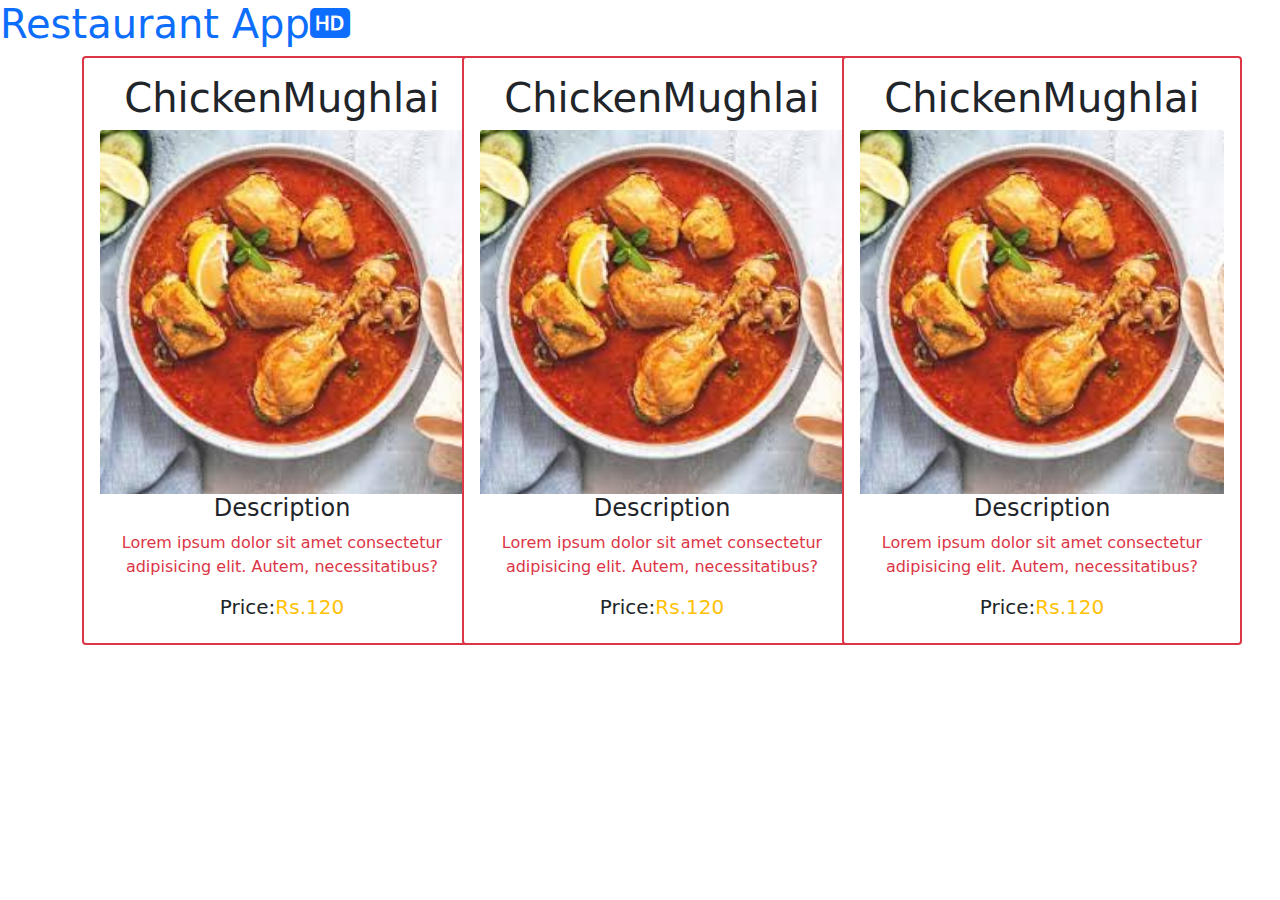
<file: index.html>
<!DOCTYPE html>
<html lang="en">

<head>
    <meta charset="UTF-8">
    <meta name="viewport" content="width=device-width, initial-scale=1.0">
    <link rel="stylesheet" href="./css/bootstrap.css" />
    <link rel="stylesheet" href="./style.css" />
    <link rel="stylesheet" href="https://cdn.jsdelivr.net/npm/bootstrap-icons@1.11.3/font/bootstrap-icons.min.css">
    <title>Document</title>
</head>

<body>
    <h1 class="text-primary">Restaurant App<span><i class="bi bi-badge-hd-fill"></i></span></h1>


    <!-- <div class="container">
        <div class="row">
            <div class="col-xxl-4">
                <p>Lorem, ipsum dolor sit amet consectetur adipisicing elit. Expedita, aut.</p>
            </div>
            <div class="col-xxl-4">
                <p>Lorem, ipsum dolor sit amet consectetur adipisicing elit. Expedita, aut.</p>

            </div>
            <div class="col-xxl-4">
                <p>Lorem, ipsum dolor sit amet consectetur adipisicing elit. Expedita, aut.</p>

            </div>





        </div>

    

    </div> -->

    <div class="container">
        <!-- <div style="display: flex; justify-content: center; align-items: center;"> -->
<div class="row">
    <div class="col-md-4" style="gap: 20px;">
             
    <div class="card text-center border-2 border-danger" style=" height: auto; width: 400px; ">
        <div class="card-body">
            <h1 class="card-title">ChickenMughlai</h1>
            <img src="./images/chicken.jpeg" alt="chicken" class="card-img-top" />
            <h4>Description</h4>
            <p class="text-danger">Lorem ipsum dolor sit amet consectetur adipisicing elit. Autem, necessitatibus?</p>
            <h5>Price:<span class="text-warning">Rs.120</span></h5>


        </div>


    </div>

    </div>

    <div class="col-md-4" style="gap: 20px;">
             
        <div class="card text-center border-2 border-danger" style=" height: auto; width: 400px; ">
            <div class="card-body">
                <h1 class="card-title">ChickenMughlai</h1>
                <img src="./images/chicken.jpeg" alt="chicken" class="card-img-top" />
                <h4>Description</h4>
                <p class="text-danger">Lorem ipsum dolor sit amet consectetur adipisicing elit. Autem, necessitatibus?</p>
                <h5>Price:<span class="text-warning">Rs.120</span></h5>
    
    
            </div>
    
    
        </div>
    
        </div>

        <div class="col-md-4" style="gap: 20px;">
             
            <div class="card text-center border-2 border-danger" style=" height: auto; width: 400px; ">
                <div class="card-body">
                    <h1 class="card-title">ChickenMughlai</h1>
                    <img src="./images/chicken.jpeg" alt="chicken" class="card-img-top" />
                    <h4>Description</h4>
                    <p class="text-danger">Lorem ipsum dolor sit amet consectetur adipisicing elit. Autem, necessitatibus?</p>
                    <h5>Price:<span class="text-warning">Rs.120</span></h5>
        
        
                </div>
        
        
            </div>
        
            </div>

</div>
 
<!-- </div> -->

    </div>

    <script src="https://cdn.jsdelivr.net/npm/@popperjs/core@2.9.2/dist/umd/popper.min.js"
        integrity="sha384-IQsoLXl5PILFhosVNubq5LC7Qb9DXgDA9i+tQ8Zj3iwWAwPtgFTxbJ8NT4GN1R8p"
        crossorigin="anonymous"></script>

    </script>
    <script src="./js/bootstrap.js"></script>
</body>

</html>
</file>
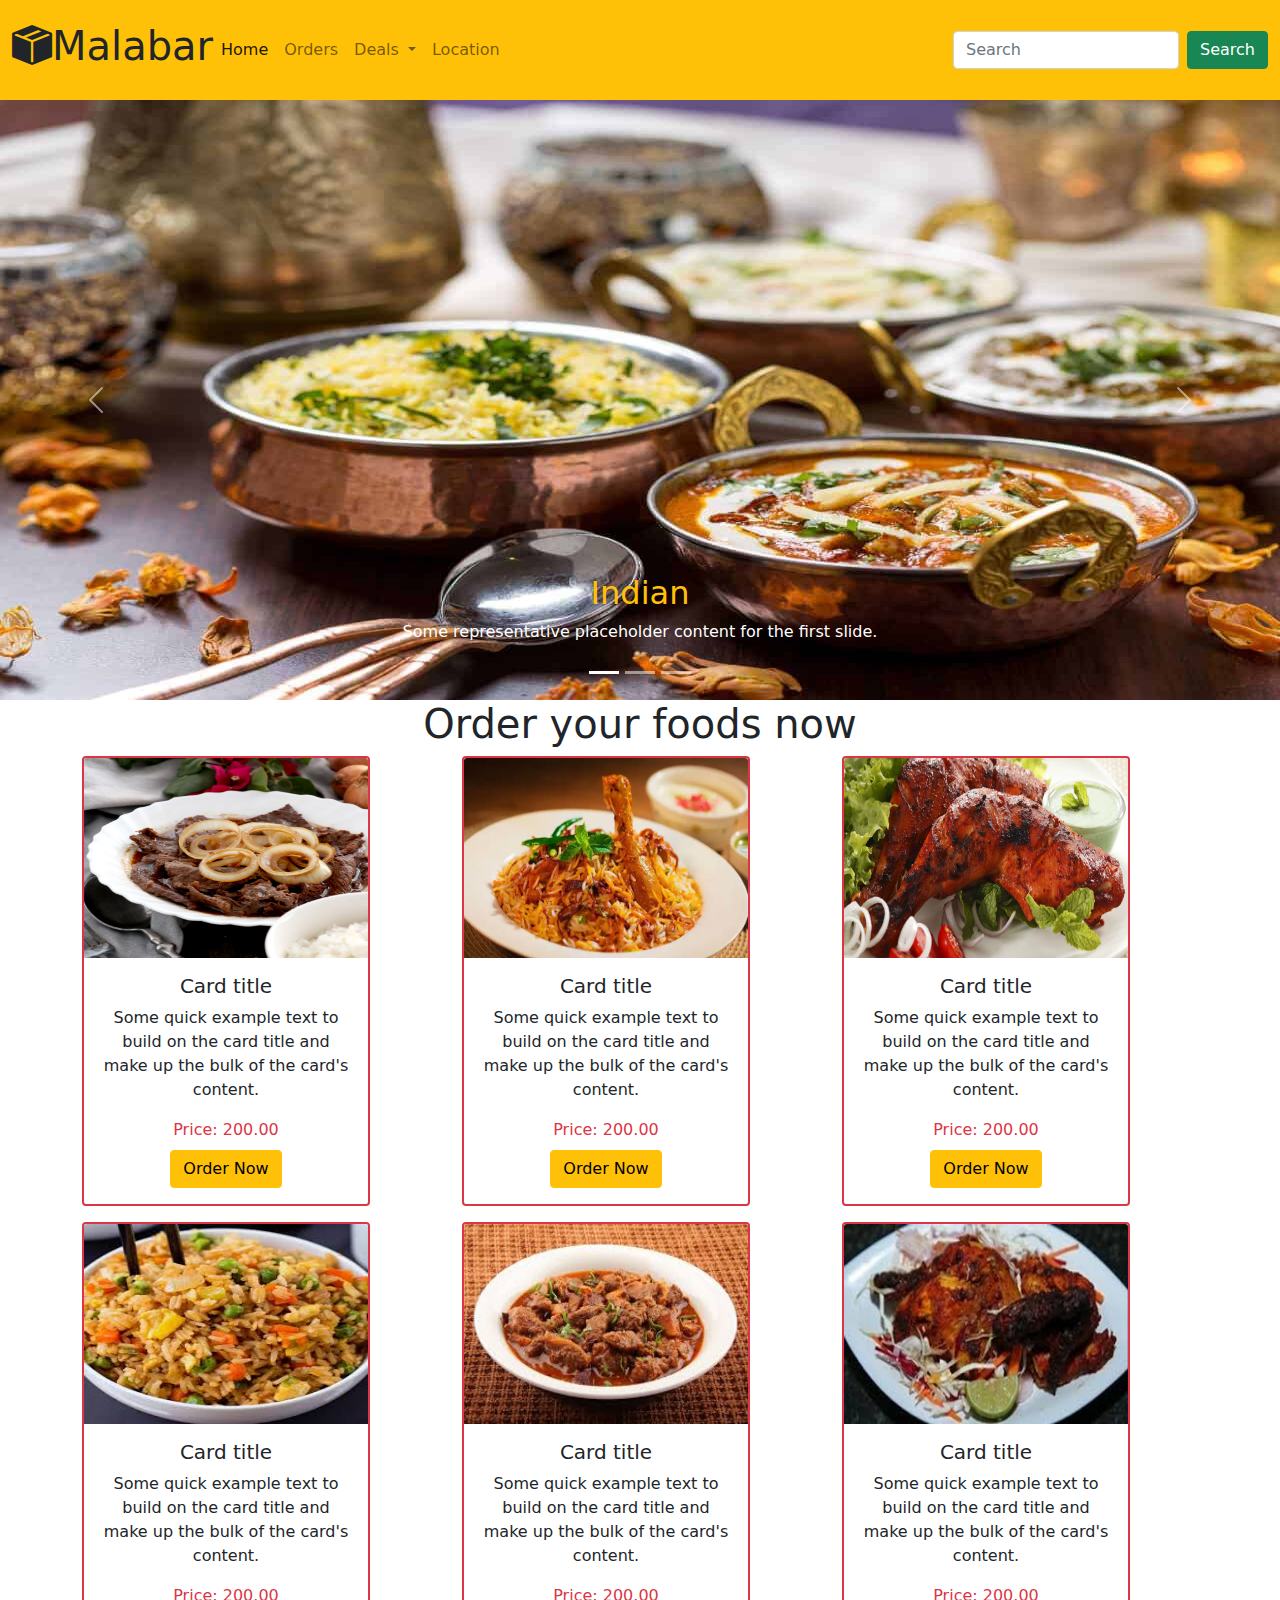
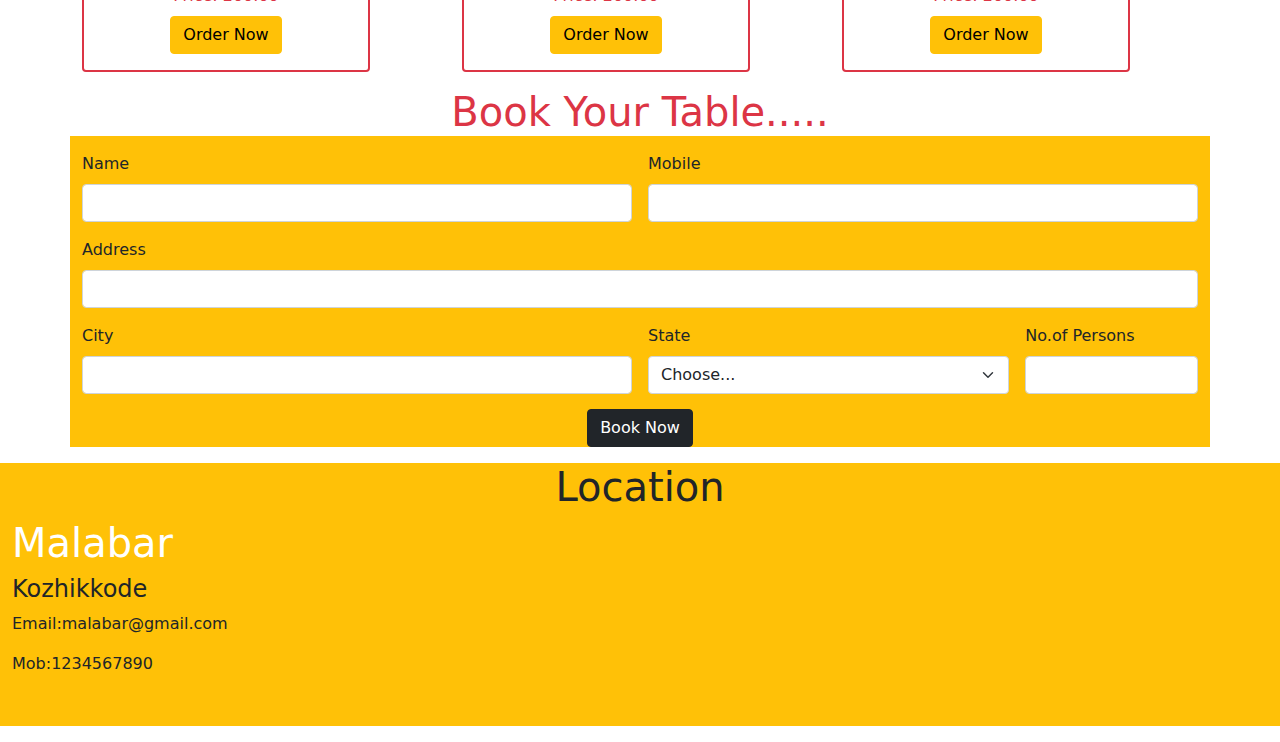
<file: restaurant.html>
<!DOCTYPE html>
<html lang="en">

<head>
    <meta charset="UTF-8">
    <meta name="viewport" content="width=device-width, initial-scale=1.0">
    <link rel="stylesheet" href="./css/bootstrap.css" />
    <link rel="stylesheet" href="https://cdn.jsdelivr.net/npm/bootstrap-icons@1.11.3/font/bootstrap-icons.min.css">
    <link rel="stylesheet" href="./restaurant.css" />

    <title>My Restaurant App</title>
</head>

<body>
    <nav class="navbar navbar-expand-lg navbar-light bg-warning" style="height: 100px;">
        <div class="container-fluid">
            <h1><span><i class="bi bi-box-seam-fill"></i></span>Malabar</h1>
            <button class="navbar-toggler" type="button" data-bs-toggle="collapse"
                data-bs-target="#navbarSupportedContent" aria-controls="navbarSupportedContent" aria-expanded="false"
                aria-label="Toggle navigation">
                <span class="navbar-toggler-icon"></span>
            </button>
            <div class="collapse navbar-collapse" id="navbarSupportedContent">
                <ul class="navbar-nav me-auto mb-2 mb-lg-0">
                    <li class="nav-item">
                        <a class="nav-link active" aria-current="page" href="#">Home</a>
                    </li>
                    <li class="nav-item">
                        <a class="nav-link" href="#order">Orders</a>
                    </li>
                    <li class="nav-item dropdown">
                        <a class="nav-link dropdown-toggle" href="#" id="navbarDropdown" role="button"
                            data-bs-toggle="dropdown" aria-expanded="false">
                            Deals
                        </a>
                        <ul class="dropdown-menu" aria-labelledby="navbarDropdown">
                            <li><a class="dropdown-item" href="#">Action</a></li>
                            <li><a class="dropdown-item" href="#">Another action</a></li>
                            <li>
                                <hr class="dropdown-divider">
                            </li>
                            <li><a class="dropdown-item" href="#">Something else here</a></li>
                        </ul>
                    </li>
                    <li class="nav-item">
                        <a class="nav-link" href="#location" tabindex="-1" aria-disabled="true">Location</a>
                    </li>
                </ul>
                <form class="d-flex">
                    <input class="form-control me-2" type="search" placeholder="Search" aria-label="Search">
                    <button class="btn btn-success" type="submit">Search</button>
                </form>
            </div>
        </div>
    </nav>

    <div id="carouselExampleCaptions" class="carousel slide" data-bs-ride="carousel">
        <div class="carousel-indicators">
            <button type="button" data-bs-target="#carouselExampleCaptions" data-bs-slide-to="0" class="active"
                aria-current="true" aria-label="Slide 1"></button>
            <button type="button" data-bs-target="#carouselExampleCaptions" data-bs-slide-to="1"
                aria-label="Slide 2"></button>
            <button type="button" data-bs-target="#carouselExampleCaptions" data-bs-slide-to="2"
                aria-label="Slide 3"></button>
        </div>
        <div class="carousel-inner">
            <div class="carousel-item active">
                <img src="./images/indian.jpg" class="food d-block w-100" alt="...">
                <div class="carousel-caption d-none d-md-block">
                    <h2 class="text-warning">Indian</h2>
                    <p>Some representative placeholder content for the first slide.</p>
                </div>
            </div>
            <div class="carousel-item">
                <img src="./images/noodles.jpg" class="food d-block w-100" alt="...">
                <div class="carousel-caption d-none d-md-block">
                    <h2 class="text-warning">Chinese</h2>
                    <p>Some representative placeholder content for the second slide.</p>
                </div>
            </div>
            <div class="carousel-item">
                <img src="./images/alpham.avif" class="food d-block w-100" alt="...">
                <div class="carousel-caption d-none d-md-block">
                    <h2 class="text-warning">Arabean</h2>
                    <p>Some representative placeholder content for the third slide.</p>
                </div>
            </div>
        </div>
        <button class="carousel-control-prev" type="button" data-bs-target="#carouselExampleCaptions"
            data-bs-slide="prev">
            <span class="carousel-control-prev-icon" aria-hidden="true"></span>
            <span class="visually-hidden">Previous</span>
        </button>
        <button class="carousel-control-next" type="button" data-bs-target="#carouselExampleCaptions"
            data-bs-slide="next">
            <span class="carousel-control-next-icon" aria-hidden="true"></span>
            <span class="visually-hidden">Next</span>
        </button>
    </div>

    <div>
        <div class="container" id="order">
            <h1 class="text-center">Order your foods now</h1>

            <div class="row">
                <div class="col-4">
                    <div class="card text-center border-2 border-danger" style="width: 18rem;">
                        <img src="./images/bistek-640.jpg"  style="height: 200px;"  class="card-img-top" alt="...">
                        <div class="card-body">
                            <h5 class="card-title">Card title</h5>
                            <p class="card-text">Some quick example text to build on the card title and make up the bulk
                                of the card's content.</p>
                            <p class="card-title text-danger">Price: 200.00</p>
                            <a href="#" class="btn btn-warning">Order Now</a>
                        </div>
                    </div>
                </div>
                <div class="col-4">
                    <div class="card text-center border-2 border-danger" style="width: 18rem;">
                        <img src="./images/Chicken-Biryani_resized.webp" style="height: 200px;" class="card-img-top" alt="...">
                        <div class="card-body">
                            <h5 class="card-title">Card title</h5>
                            <p class="card-text">Some quick example text to build on the card title and make up the bulk
                                of the card's content.</p>
                            <p class="card-title text-danger">Price: 200.00</p>
                            <a href="#" class="btn btn-warning">Order Now</a>
                        </div>
                    </div>
                </div>
                <div class="col-4">
                    <div class="card text-center border-2 border-danger" style="width: 18rem;">
                        <img src="./images/chicken1.png"  style="height: 200px;"  class="card-img-top" alt="...">
                        <div class="card-body">
                            <h5 class="card-title">Card title</h5>
                            <p class="card-text">Some quick example text to build on the card title and make up the bulk
                                of the card's content.</p>
                            <p class="card-title text-danger">Price: 200.00</p>
                            <a href="#" class="btn btn-warning">Order Now</a>
                        </div>
                    </div>
                </div>
            </div>
            <div class="row my-3">
                <div class="col-4 mt-10px">
                    <div class="card text-center border-2 border-danger" style="width: 18rem;">
                        <img src="./images/friedrice.jpeg"  style="height: 200px;"  class="card-img-top" alt="...">
                        <div class="card-body">
                            <h5 class="card-title">Card title</h5>
                            <p class="card-text">Some quick example text to build on the card title and make up the bulk
                                of the card's content.</p>
                            <p class="card-title text-danger">Price: 200.00</p>
                            <a href="#" class="btn btn-warning">Order Now</a>
                        </div>
                    </div>
                </div>
                <div class="col-4">
                    <div class="card text-center border-2 border-danger" style="width: 18rem;">
                        <img src="./images/beef curry.jpeg"   style="height: 200px;"  class="card-img-top" alt="...">
                        <div class="card-body">
                            <h5 class="card-title">Card title</h5>
                            <p class="card-text">Some quick example text to build on the card title and make up the bulk
                                of the card's content.</p>
                            <p class="card-title text-danger">Price: 200.00</p>
                            <a href="#" class="btn btn-warning">Order Now</a>
                        </div>
                    </div>
                </div>
                <div class="col-4">
                    <div class="card text-center border-2 border-danger " style="width: 18rem;">
                        <img src="./images/shavai.jpeg"  style="height: 200px;"  class="card-img-top" alt="...">
                        <div class="card-body">
                            <h5 class="card-title">Card title</h5>
                            <p class="card-text">Some quick example text to build on the card title and make up the bulk
                                of the card's content.</p>
                            <p class="card-title text-danger">Price: 200.00</p>
                            <a href="#" class="btn btn-warning">Order Now</a>
                        </div>
                    </div>
                </div>
            </div>
        </div>
    </div>
    <div>
        <h1 class="text-center text-danger">Book Your Table.....</h1>   
        <div class="container bg-warning my-3" >
            <form class="row g-3">
                <div class="col-md-6">
                  <label for="inputEmail4" class="form-label">Name</label>
                  <input type="text" class="form-control" id="inputEmail4">
                </div>
                <div class="col-md-6">
                  <label for="inputPassword4" class="form-label">Mobile</label>
                  <input type="text" class="form-control" id="inputPassword4">
                </div>
                <div class="col-12">
                  <label for="inputAddress" class="form-label">Address</label>
                  <input type="text" class="form-control" id="inputAddress"  >
                </div>
               
                <div class="col-md-6">
                  <label for="inputCity" class="form-label">City</label>
                  <input type="text" class="form-control" id="inputCity">
                </div>
                <div class="col-md-4">
                  <label for="inputState" class="form-label">State</label>
                  <select id="inputState" class="form-select">
                    <option selected>Choose...</option>
                    <option>...</option>
                  </select>
                </div>
                <div class="col-md-2">
                  <label for="inputZip" class="form-label">No.of Persons</label>
                  <input type="text" class="form-control" id="inputZip">
                </div>
                
                <div class="col-12" style="display: flex; justify-content: center; align-items: center; margin-top: 15px;">
                  <button type="submit" class="btn btn-dark">Book Now</button>
                </div>
              </form>
        </div>
    </div>
    <footer>
        <div class="container-fluid bg-warning" id="location">
            <div class="row my-3">
                <h1 class="text-center">Location</h1>
                <div class="col-6">
                    <h1 class="text-white">Malabar</h1>
                    <h4>Kozhikkode</h4>
                    <p>Email:malabar@gmail.com</p>
                    <p>Mob:1234567890</p>
                </div>
                <div class="col-6">
                    <iframe
                        src="https://www.google.com/maps/embed?pb=!1m18!1m12!1m3!1d250436.97758668638!2d75.51542400816227!3d11.255688982339041!2m3!1f0!2f0!3f0!3m2!1i1024!2i768!4f13.1!3m3!1m2!1s0x3ba65938563d4747%3A0x32150641ca32ecab!2sKozhikode%2C%20Kerala!5e0!3m2!1sen!2sin!4v1731147618404!5m2!1sen!2sin"
                        width="600" height="200" style="border:0;" allowfullscreen="" loading="lazy"
                        referrerpolicy="no-referrer-when-downgrade"></iframe>
                </div>
            </div>
        </div>
    </footer>







    <script src="https://cdn.jsdelivr.net/npm/@popperjs/core@2.9.2/dist/umd/popper.min.js"
        integrity="sha384-IQsoLXl5PILFhosVNubq5LC7Qb9DXgDA9i+tQ8Zj3iwWAwPtgFTxbJ8NT4GN1R8p"
        crossorigin="anonymous"></script>

    </script>
    <script src="./js/bootstrap.js"></script>
</body>

</html>
</file>
<file: style.css>
.container{
    /* border: 2px solid blue; */
}

.row{
    /* border: 2px solid green; */
}

.col-6{
    border: 2px solid red;
    background-color: lightcoral;
}
.col-xxl-4{
    border: 2px solid red;
    background-color: lightcoral;
}
</file>
<file: restaurant.css>
img.food{
    height: 600px;
}
h5.textCrl{
    color: black;
}
</file>
